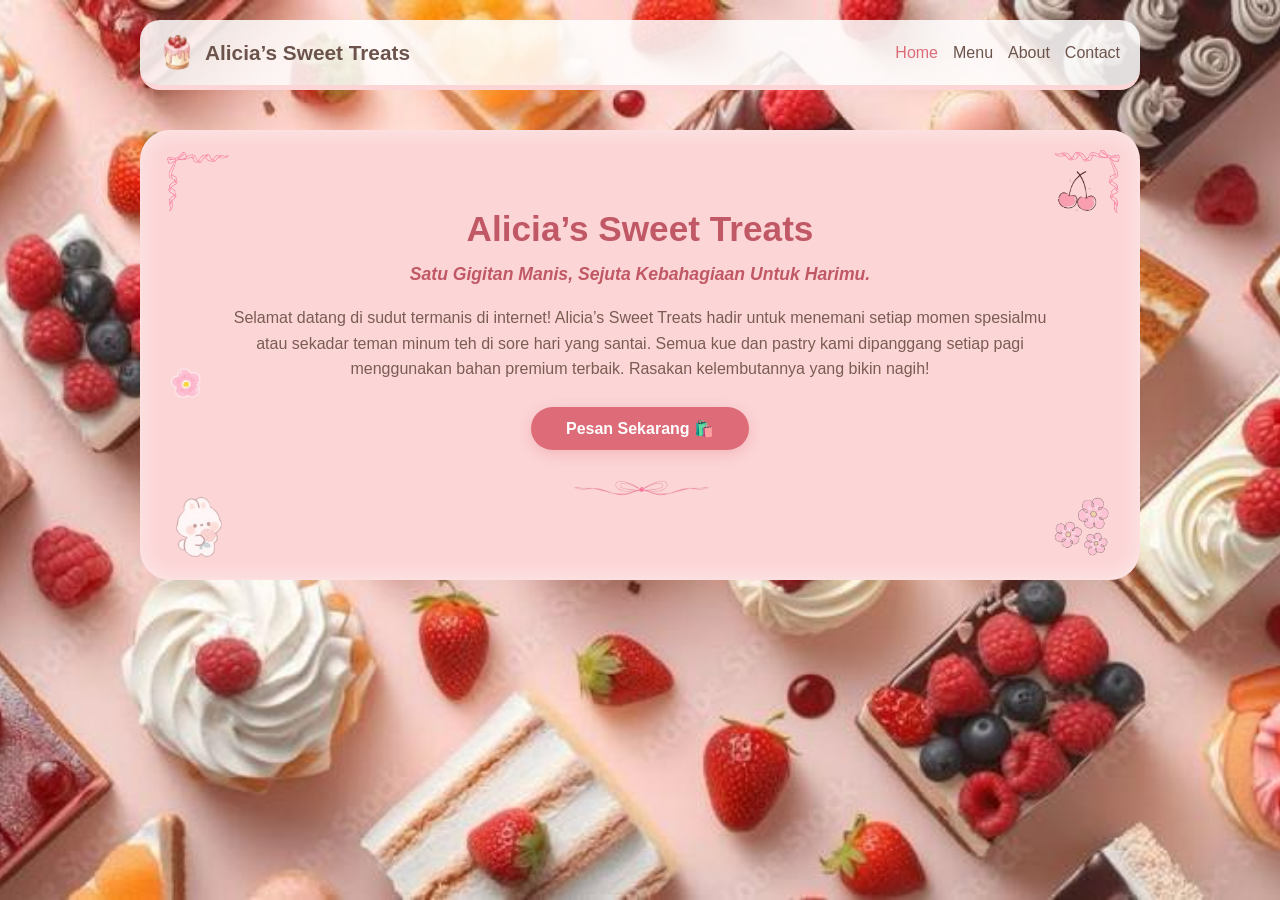
<file: index.html>
<!DOCTYPE html>
<html lang="en">
<head>
    <meta charset="UTF-8">
    <meta name="viewport" content="width=device-width, initial-scale=1.0">
    <title>Alicia's Sweet Treats</title>
    <link rel="stylesheet" href="home.css">
</head>
<body>

    <nav class="navbar">
        <div class="nav-logo">
            <img src="logo-kue.png" alt="Logo Kue" class="logo-img">
            <span class="logo-text">Alicia’s Sweet Treats</span>
        </div>
        <div class="nav-links">
            <a href="index.html" class="active">Home</a>
            <a href="daftarmenu.html">Menu</a>
            <a href="profil.html">About</a>
            <a href="contact.html">Contact</a>
        </div>
    </nav>

    <main class="main-container">
        
        <img src="pita_kiri.png" class="ornamen pita-kiri" alt="Pita Kiri">
        <img src="pita_kanan.png" class="ornamen pita-kanan" alt="Pita Kanan">
        <img src="ceri-pink.png" class="ornamen ceri" alt="Ceri">
        <img src="bunga.png" class="ornamen bunga-pink" alt="Bunga Pink">
        <img src="kelinci-comel.png" class="ornamen kelinci" alt="Kelinci">
        <img src="bunga_bawah.png" class="ornamen bunga-bawah" alt="Bunga Bawah">
        
        <div class="content-text">
            <h1 class="judul-besar">Alicia’s Sweet Treats</h1>
            <h3 class="sub-judul">Satu Gigitan Manis, Sejuta Kebahagiaan Untuk Harimu.</h3>
            
            <p class="paragraf">
                Selamat datang di sudut termanis di internet! Alicia’s Sweet Treats hadir untuk menemani 
                setiap momen spesialmu atau sekadar teman minum teh di sore hari yang santai. Semua 
                kue dan pastry kami dipanggang setiap pagi menggunakan bahan premium terbaik. 
                Rasakan kelembutannya yang bikin nagih!
            </p>
        </div>
        
        <div class="cta-container">
            <a href="daftarmenu.html" class="home">Pesan Sekarang 🛍️</a>
        </div>

        <div class="pembatas-bawah">
            <img src="pita_tengah.png" class="pita-tengah" alt="Pita Pembatas">
        </div>
        
    </main>

</body>
</html>
</file>
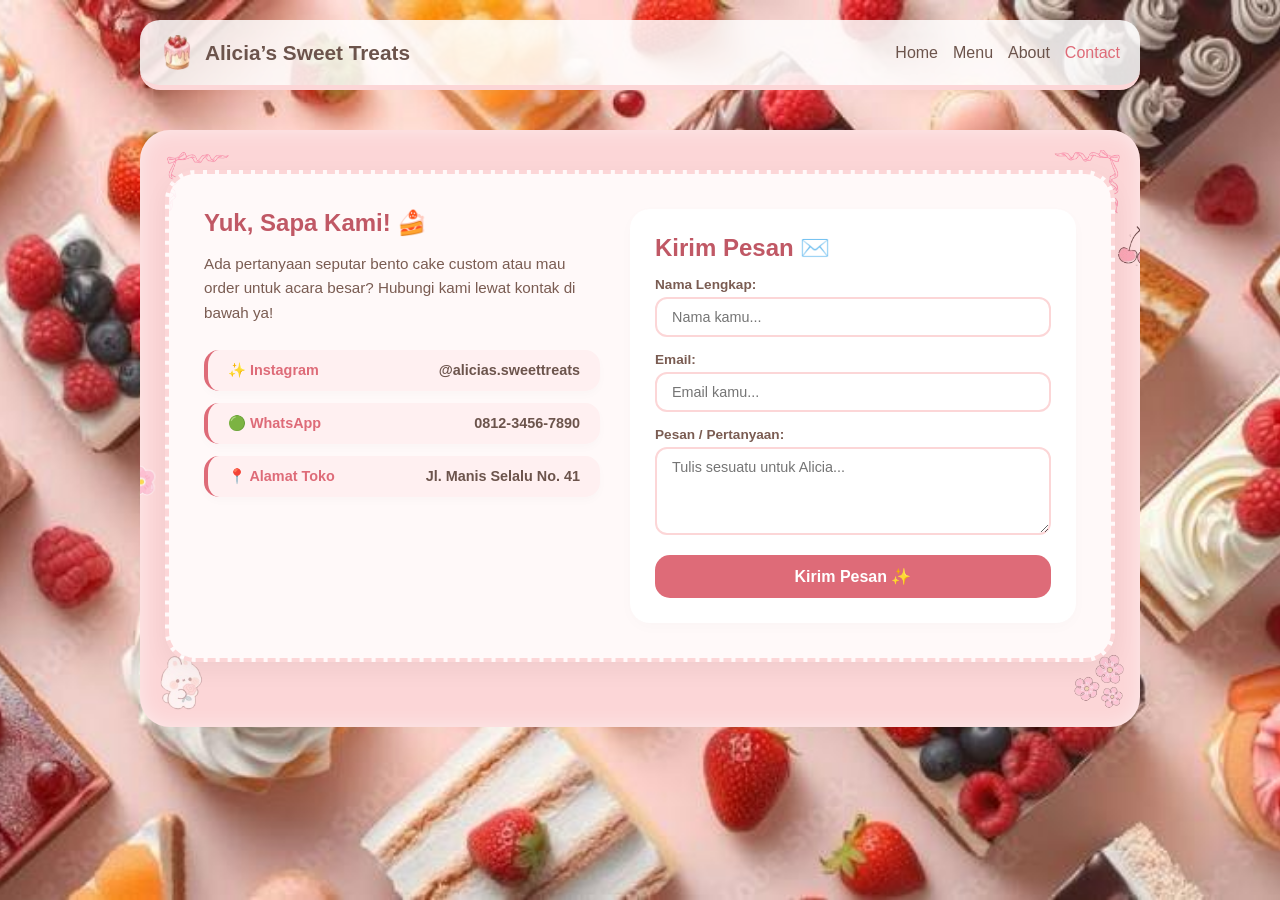
<file: contact.html>
<!DOCTYPE html>
<html lang="en">
<head>
    <meta charset="UTF-8">
    <meta name="viewport" content="width=device-width, initial-scale=1.0">
    <title>Alicia's Sweet Treats - Contact</title>
    <link rel="stylesheet" href="contact.css">
</head>
<body>

    <nav class="navbar">
        <div class="nav-logo">
            <img src="logo-kue.png" alt="Logo Kue" class="logo-img">
            <span class="logo-text">Alicia’s Sweet Treats</span>
        </div>
        <div class="nav-links">
            <a href="index.html">Home</a>
            <a href="daftarmenu.html">Menu</a>
            <a href="profil.html">About</a>
            <a href="contact.html" class="active">Contact</a>
        </div>
    </nav>
    
    <main class="main-container">
        
        <img src="pita_kiri.png" class="ornamen pita-kiri" alt="Pita Kiri">
        <img src="pita_kanan.png" class="ornamen pita-kanan" alt="Pita Kanan">
        <img src="ceri-pink.png" class="ornamen ceri" alt="Ceri">
        <img src="bunga.png" class="ornamen bunga-pink" alt="Bunga Pink">
        <img src="kelinci-comel.png" class="ornamen kelinci" alt="Kelinci">
        <img src="bunga_bawah.png" class="ornamen bunga-bawah" alt="Bunga Bawah">

        <div class="contact-container">
            
            <div class="contact-info">
                <h2 class="contact-subtitle">Yuk, Sapa Kami! 🍰</h2>
                <p class="contact-desc">Ada pertanyaan seputar bento cake custom atau mau order untuk acara besar? Hubungi kami lewat kontak di bawah ya!</p>
                
                <div class="info-links">
                    <div class="info-item">
                        <span class="info-label">✨ Instagram</span>
                        <strong>@alicias.sweettreats</strong>
                    </div>
                    <div class="info-item">
                        <span class="info-label">🟢 WhatsApp</span>
                        <strong>0812-3456-7890</strong>
                    </div>
                    <div class="info-item">
                        <span class="info-label">📍 Alamat Toko</span>
                        <strong>Jl. Manis Selalu No. 41</strong>
                    </div>
                </div>
            </div>
            
            <div class="contact-form-box">
                <h2 class="contact-subtitle">Kirim Pesan ✉️</h2>
                <form action="#" class="message-form">
                    <div class="form-group-contact">
                        <label for="c-nama">Nama Lengkap:</label>
                        <input type="text" id="c-nama" placeholder="Nama kamu..." class="contact-input" required>
                    </div>
                        
                    <div class="form-group-contact">
                        <label for="c-email">Email:</label>
                        <input type="email" id="c-email" placeholder="Email kamu..." class="contact-input" required>
                    </div>

                    <div class="form-group-contact">
                        <label for="c-pesan">Pesan / Pertanyaan:</label>
                        <textarea id="c-pesan" rows="4" placeholder="Tulis sesuatu untuk Alicia..." class="contact-input" required></textarea>
                    </div>
                    <button type="submit" class="kirim-pesan">Kirim Pesan ✨</button>
                </form>
            </div>
            
        </div>     

        <div class="pembatas-bawah"></div>
    </main>
</body>
</html>
</file>
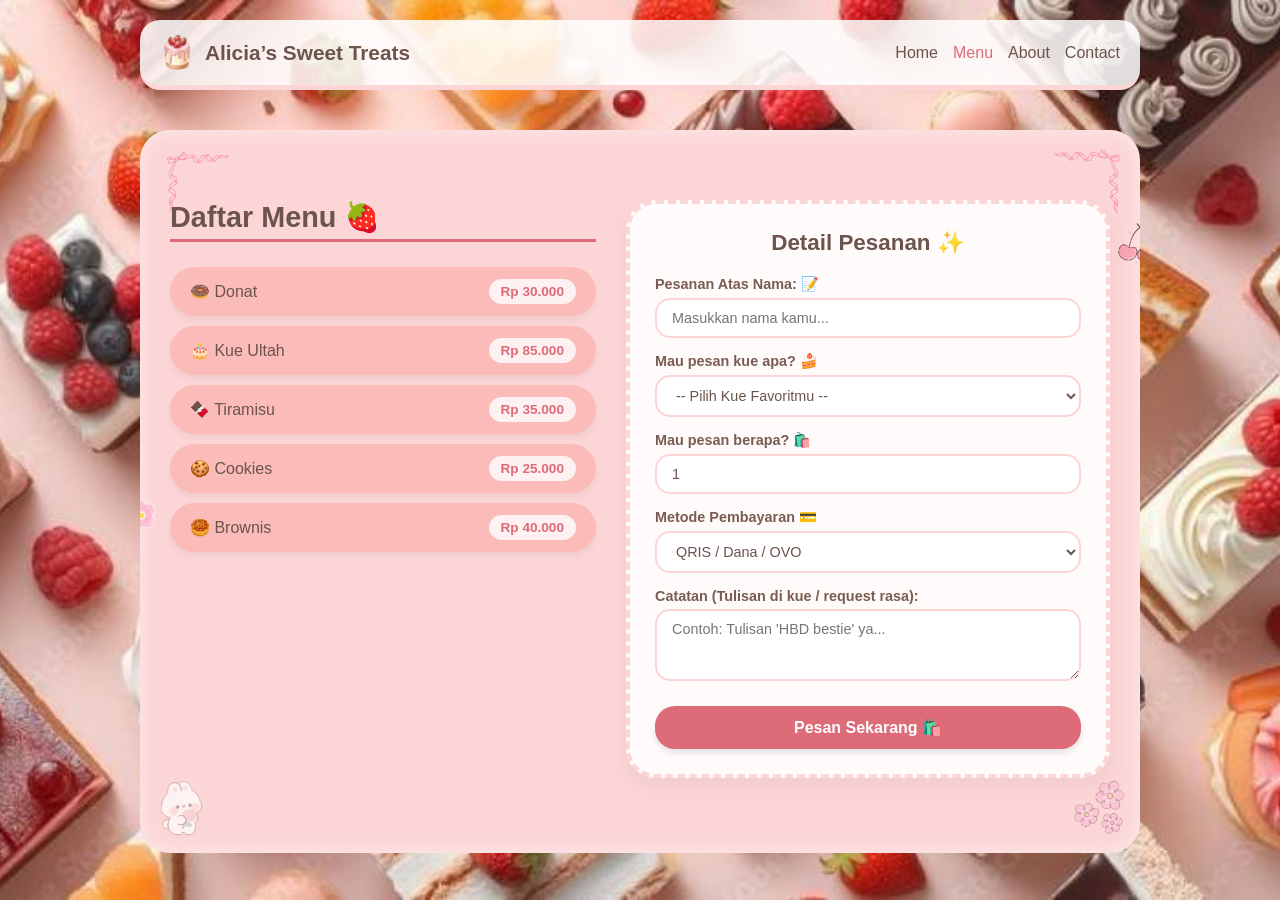
<file: daftarmenu.html>
<!DOCTYPE html>
<html lang="en">
<head>
    <meta charset="UTF-8">
    <meta name="viewport" content="width=device-width, initial-scale=1.0">
    <title>Alicia's Sweet Treats - Menu</title>
    <link rel="stylesheet" href="menu.css">
</head>
<body>

    <nav class="navbar">
        <div class="nav-logo">
            <img src="logo-kue.png" alt="Logo Kue" class="logo-img">
            <span class="logo-text">Alicia’s Sweet Treats</span>
        </div>
        <div class="nav-links">
            <a href="index.html">Home</a>
            <a href="daftarmenu.html" class="active">Menu</a>
            <a href="profil.html">About</a>
            <a href="contact.html">Contact</a>
        </div>
    </nav>

    <main class="main-container">
        
        <img src="pita_kiri.png" class="ornamen pita-kiri" alt="Pita Kiri">
        <img src="pita_kanan.png" class="ornamen pita-kanan" alt="Pita Kanan">
        <img src="ceri-pink.png" class="ornamen ceri" alt="Ceri">
        <img src="bunga.png" class="ornamen bunga-pink" alt="Bunga Pink">
        <img src="kelinci-comel.png" class="ornamen kelinci" alt="Kelinci">
        <img src="bunga_bawah.png" class="ornamen bunga-bawah" alt="Bunga Bawah">
        
        <div class="menu-wrapper">
            
            <div class="menu-list">
                <h1 class="daftar-menu-title">Daftar Menu 🍓</h1>
                <a href="#detail-order" class="pilihan">
                    <span>🍩 Donat</span> 
                    <span class="menu-harga">Rp 30.000</span>
                </a>
                <a href="#detail-order" class="pilihan">
                    <span>🎂 Kue Ultah</span> 
                    <span class="menu-harga">Rp 85.000</span>
                </a>
                <a href="#detail-order" class="pilihan">
                    <span>🍫 Tiramisu</span> 
                    <span class="menu-harga">Rp 35.000</span>
                </a>
                <a href="#detail-order" class="pilihan">
                    <span>🍪 Cookies</span> 
                    <span class="menu-harga">Rp 25.000</span>
                </a>
                <a href="#detail-order" class="pilihan">
                    <span>🥮 Brownis</span> 
                    <span class="menu-harga">Rp 40.000</span>
                </a>
            </div>
            
            <div class="menu-preview" id="detail-order">
                <h2 class="form-title">Detail Pesanan ✨</h2>

                <form action="#" class="order-form">
                    <div class="form-group">
                        <label for="nama">Pesanan Atas Nama: 📝</label>
                        <input type="text" id="nama" placeholder="Masukkan nama kamu..." class="input-style" autocomplete="off" required>
                    </div>
                    <div class="form-group">
                        <label for="pilih-kue">Mau pesan kue apa? 🍰</label>
                        <select id="pilih-kue" class="input-style" required>
                            <option value="" disabled selected>-- Pilih Kue Favoritmu --</option>
                            <option value="donat">🍩 Donat (Rp 30.000)</option>
                            <option value="kue-ultah">🎂 Kue Ultah (Rp 85.000)</option>
                            <option value="tiramisu">🍫 Tiramisu (Rp 35.000)</option>
                            <option value="cookies">🍪 Cookies (Rp 25.000)</option>
                            <option value="brownis">🥮 Brownis (Rp 40.000)</option>
                        </select>
                    </div>
                    <div class="form-group">
                        <label for="jumlah">Mau pesan berapa? 🛍️</label>
                        <input type="number" id="jumlah" min="1" value="1" class="input-style">
                    </div>
                    <div class="form-group">
                        <label for="pembayaran">Metode Pembayaran 💳</label>
                        <select id="pembayaran" class="input-style">
                            <option value="qris">QRIS / Dana / OVO</option>
                            <option value="transfer">Transfer Bank (BCA/Mandiri)</option>
                            <option value="cod">COD (Bayar di Tempat)</option>
                        </select>
                    </div>
                    <div class="form-group">
                        <label for="catatan">Catatan (Tulisan di kue / request rasa):</label>
                        <textarea id="catatan" rows="3" class="input-style" placeholder="Contoh: Tulisan 'HBD bestie' ya..."></textarea>
                    </div>
                    <button type="submit" class="pesan-sekarang">Pesan Sekarang 🛍️</button>
                </form>
            </div>
            
        </div> <div class="pembatas-bawah"></div>
    </main>
</body>
</html>
</file>
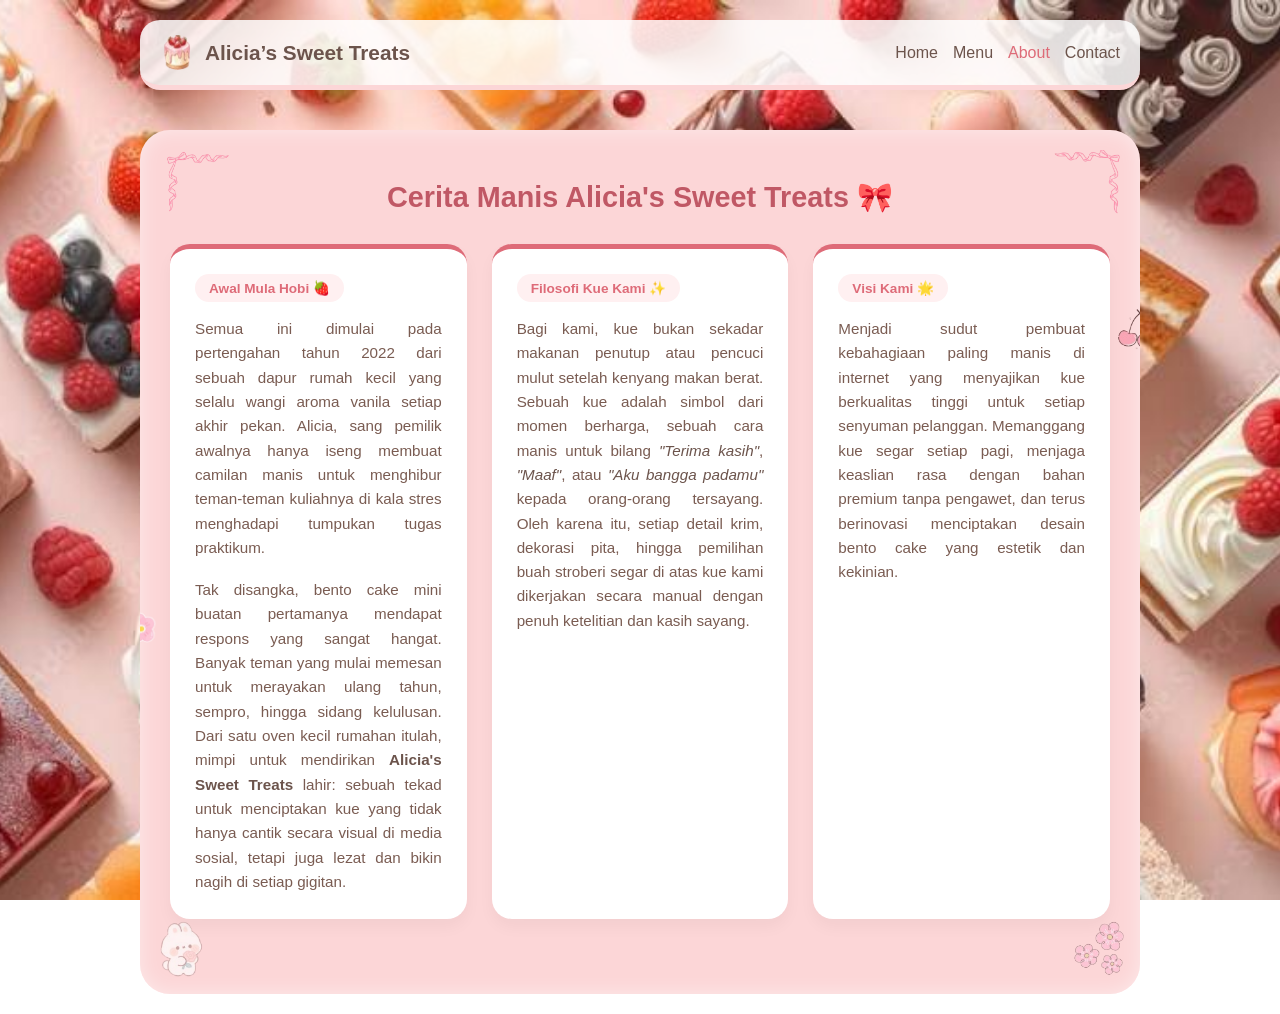
<file: profil.html>
<!DOCTYPE html>
<html lang="en">
<head>
    <meta charset="UTF-8">
    <meta name="viewport" content="width=device-width, initial-scale=1.0">
    <title>Alicia's Sweet Treats - About</title>
    <link rel="stylesheet" href="profil.css">
</head>
<body>

    <nav class="navbar">
        <div class="nav-logo">
            <img src="logo-kue.png" alt="Logo Kue" class="logo-img">
            <span class="logo-text">Alicia’s Sweet Treats</span>
        </div>
        <div class="nav-links">
            <a href="index.html">Home</a>
            <a href="daftarmenu.html">Menu</a>
            <a href="profil.html" class="active">About</a>
            <a href="contact.html">Contact</a>
        </div>
    </nav>

    <main class="main-container">
        
        <img src="pita_kiri.png" class="ornamen pita-kiri" alt="Pita Kiri">
        <img src="pita_kanan.png" class="ornamen pita-kanan" alt="Pita Kanan">
        <img src="ceri-pink.png" class="ornamen ceri" alt="Ceri">
        <img src="bunga.png" class="ornamen bunga-pink" alt="Bunga Pink">
        <img src="kelinci-comel.png" class="ornamen kelinci" alt="Kelinci">
        <img src="bunga_bawah.png" class="ornamen bunga-bawah" alt="Bunga Bawah">
       
        <div class="about-container">
            <section id="trending" class="container">
                <h1 class="section-title">Cerita Manis Alicia's Sweet Treats 🎀</h1>
                
                <div class="grid">
                    <div class="card">
                        <div class="card-badge">Awal Mula Hobi 🍓</div>
                        <div class="card-body">
                            <p>
                                Semua ini dimulai pada pertengahan tahun 2022 dari sebuah dapur rumah kecil yang selalu wangi aroma vanila setiap akhir pekan. Alicia, sang pemilik awalnya hanya iseng membuat camilan manis untuk menghibur teman-teman kuliahnya di kala stres menghadapi tumpukan tugas praktikum. 
                            </p>
                            <br>
                            <p>
                                Tak disangka, bento cake mini buatan pertamanya mendapat respons yang sangat hangat. Banyak teman yang mulai memesan untuk merayakan ulang tahun, sempro, hingga sidang kelulusan. Dari satu oven kecil rumahan itulah, mimpi untuk mendirikan <strong>Alicia's Sweet Treats</strong> lahir: sebuah tekad untuk menciptakan kue yang tidak hanya cantik secara visual di media sosial, tetapi juga lezat dan bikin nagih di setiap gigitan.
                            </p>
                        </div>
                    </div>

                    <div class="card">
                        <div class="card-badge">Filosofi Kue Kami ✨</div>
                        <div class="card-body">
                            <p class="about-text">
                                Bagi kami, kue bukan sekadar makanan penutup atau pencuci mulut setelah kenyang makan berat. Sebuah kue adalah simbol dari momen berharga, sebuah cara manis untuk bilang <em>"Terima kasih"</em>, <em>"Maaf"</em>, atau <em>"Aku bangga padamu"</em> kepada orang-orang tersayang. Oleh karena itu, setiap detail krim, dekorasi pita, hingga pemilihan buah stroberi segar di atas kue kami dikerjakan secara manual dengan penuh ketelitian dan kasih sayang.
                            </p>
                        </div>
                    </div>

                    <div class="card">
                        <div class="card-badge">Visi Kami 🌟</div>
                        <div class="card-body">
                            <p>
                                Menjadi sudut pembuat kebahagiaan paling manis di internet yang menyajikan kue berkualitas tinggi untuk setiap senyuman pelanggan. Memanggang kue segar setiap pagi, menjaga keaslian rasa dengan bahan premium tanpa pengawet, dan terus berinovasi menciptakan desain bento cake yang estetik dan kekinian.
                            </p>
                        </div>
                    </div>
                </div>
            </section>
        </div> <div class="pembatas-bawah"></div>
    </main>

</body>
</html>
</file>
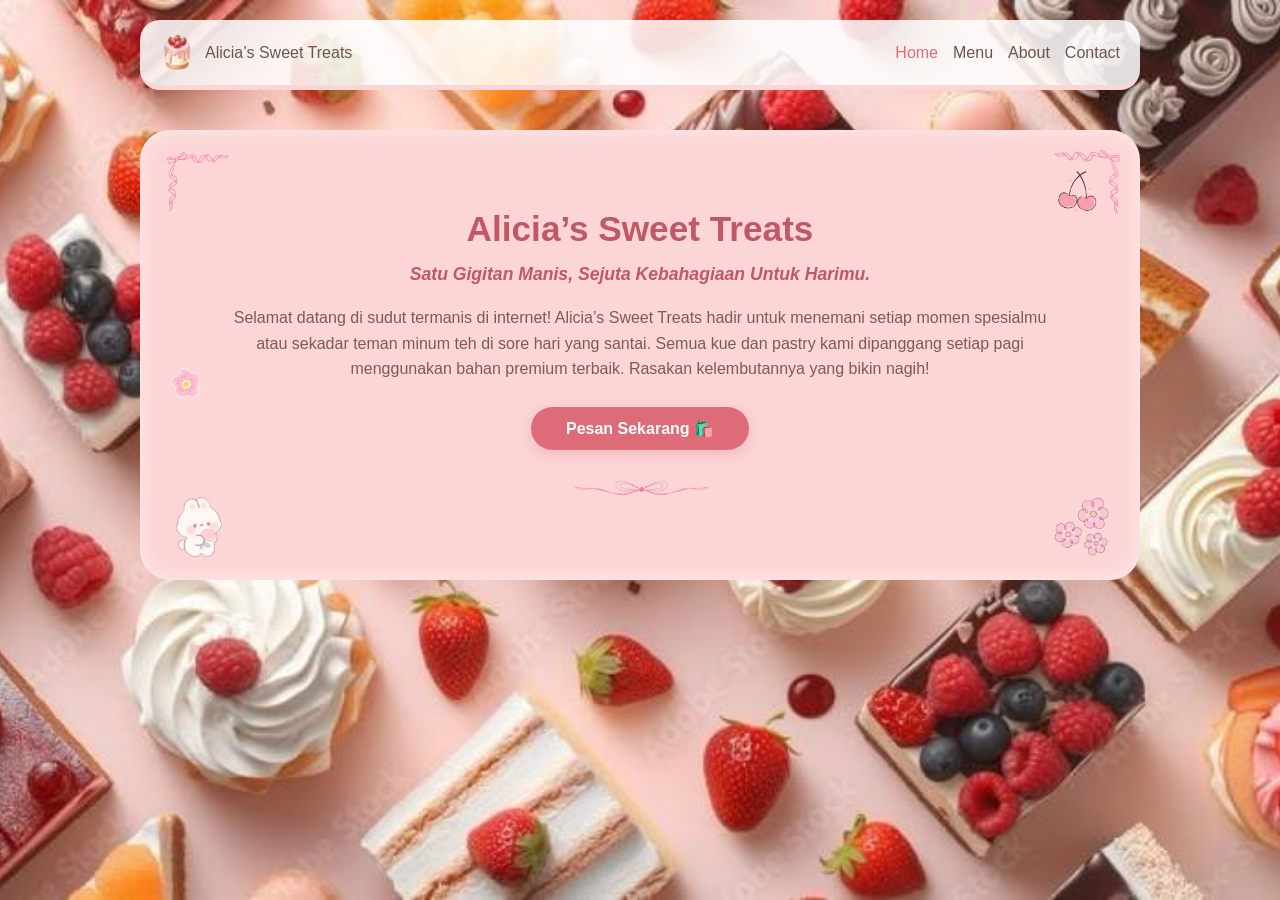
<file: rumah_manis.html>
<!DOCTYPE html>
<html lang="en">
<head>
    <meta charset="UTF-8">
    <meta name="viewport" content="width=device-width, initial-scale=1.0">
    <title>Alicia's Sweet Treats</title>
    <link rel="stylesheet" href="home.css">
</head>
<body>

    <nav class="navbar">
        <div class="nav-logo">
            <img src="logo-kue.png" alt="Logo Kue" class="logo-img">
            <class="logo-text">Alicia’s Sweet Treats</span>
        </div>
        <div class="nav-links">
            <a href="rumah_manis.html" class="active">Home</a>
            <a href="daftarmenu.html">Menu</a>
            <a href="profil.html">About</a>
            <a href="contact.html">Contact</a>
        </div>
    </nav>

    <main class="main-container">
        
        <img src="pita_kiri.png" class="ornamen pita-kiri" alt="Pita Kiri">
        <img src="pita_kanan.png" class="ornamen pita-kanan" alt="Pita Kanan">
        <img src="ceri-pink.png" class="ornamen ceri" alt="Ceri">
        <img src="bunga.png" class="ornamen bunga-pink" alt="Bunga Pink">
        <img src="kelinci-comel.png" class="ornamen kelinci" alt="Kelinci">
        <img src="bunga_bawah.png" class="ornamen bunga-bawah" alt="Bunga Bawah">
        
        <div class="content-text">
            <h1 class="judul-besar">Alicia’s Sweet Treats</h1>
            <h3 class="sub-judul">Satu Gigitan Manis, Sejuta Kebahagiaan Untuk Harimu.</h3>
            
            <p class="paragraf">
                Selamat datang di sudut termanis di internet! Alicia’s Sweet Treats hadir untuk menemani 
                setiap momen spesialmu atau sekadar teman minum teh di sore hari yang santai. Semua 
                kue dan pastry kami dipanggang setiap pagi menggunakan bahan premium terbaik. 
                Rasakan kelembutannya yang bikin nagih!
            </p>
        </div>
        <div style="text-align: center; margin-top: 25px;">
            <a href="daftarmenu.html" class="home">Pesan Sekarang 🛍️</a>
        </div>
        <div class="pembatas-bawah">
            <img src="pita_tengah.png" class="pita-tengah" alt="Pita Pembatas">
        </div>
        
    </main>

</body>
</html>
</file>
<file: home.css>
* {
    margin: 0;
    padding: 0;
    box-sizing: border-box;
    font-family: 'Arial Rounded MT Bold', 'Comic Sans MS', sans-serif;
    color: #6C544C;
}

body {
    background-color: #FBBBB9; 
    padding: 20px 10px; 
    display: flex;
    flex-direction: column;
    align-items: center;
    background: url(background.jpeg) no-repeat center center fixed;
    background-size: cover;
}

/* NAVBAR */
.navbar {
    width: 90%;
    max-width: 1000px;
    background-color: rgba(255, 255, 255, 0.85); 
    padding: 15px 20px;
    border-radius: 20px;
    display: flex;
    justify-content: space-between;
    align-items: center;
    border-bottom: 5px solid #FCD6D7; 
    margin-bottom: 40px;
    flex-wrap: wrap; 
    gap: 15px;
}

.nav-logo {
    display: flex;
    align-items: center;
    gap: 10px;
}

.logo-img {
    width: 35px;
    height: 35px;
}

.logo-text {
    font-size: 1.3rem;
    font-weight: bold;
    color: #6C544C; 
}

.nav-links {
    display: flex;
    gap: 15px;
}

.nav-links a {
    text-decoration: none;
    color: #6C544C;
    font-size: 1rem;
    transition: color 0.3s;
}

.nav-links a:hover, .nav-links a.active {
    color: #DE6B78;
}

.main-container {
    width: 90%;
    max-width: 1000px;
    background-color: #FCD6D7;
    border-radius: 30px;
    padding: 60px 20px; 
    position: relative; 
    min-height: 450px;
    display: flex;
    flex-direction: column;
    justify-content: center;
    align-items: center;
    box-shadow: inset 0 0 20px rgba(255, 255, 255, 0.5);
    overflow: hidden; 
}

.content-text {
    width: 85%; 
    text-align: center;
    z-index: 2; 
}

.judul-besar {
    color: #C05865;
    font-size: 2.2rem;
    margin-bottom: 15px;
}

.sub-judul {
    color: #C05865; 
    font-size: 1.1rem;
    margin-bottom: 20px;
    font-style: italic;
}

.paragraf {
    color: #7A5C52; 
    font-size: 1rem;
    line-height: 1.6;
}

.cta-container {
    text-align: center;
    margin-top: 25px;
    z-index: 2;
}

.home {
    display: inline-block;
    text-decoration: none !important; 
    background-color: #DE6B78;        
    color: white !important;          
    padding: 12px 35px;               
    border-radius: 25px;              
    font-size: 1rem;
    font-weight: bold;
    box-shadow: 0 4px 15px rgba(222, 107, 120, 0.3); 
    transition: all 0.3s ease;        
}

.home:hover {
    background-color: #C05865;      
    transform: translateY(-3px);      
    box-shadow: 0 6px 20px rgba(222, 107, 120, 0.5); 
}

.pembatas-bawah {
    margin-top: 30px;
    z-index: 2;
}

.pita-tengah {
    width: 150px;
    max-width: 100%;
}

.ornamen {
    position: absolute;
    height: auto;
    opacity: 0.8; 
}

.pita-kiri { top: 20px; left: 20px; width: 70px; }
.pita-kanan { top: 20px; right: 20px; width: 70px; }
.ceri { top: 35px; right: 40px; width: 45px; }
.bunga-pink { bottom: 40%; left: 30px; width: 35px; }
.kelinci { bottom: 20px; left: 30px; width: 55px; }
.bunga-bawah { bottom: 20px; right: 30px; width: 60px; }

@media (max-width: 600px) {
    .navbar {
        flex-direction: column; 
        text-align: center;
        padding: 15px;
    }
    
    .nav-links {
        justify-content: center;
        width: 100%;
    }

    .nav-links a {
        font-size: 0.95rem;
    }

    .main-container {
        padding: 40px 15px;
    }

    .content-text {
        width: 95%; 
    }

    .judul-besar {
        font-size: 1.6rem; 
    }

    .sub-judul {
        font-size: 0.95rem;
    }

    .paragraf {
        font-size: 0.9rem;
    }
    .ceri, .bunga-pink {
        display: none; 
    }
    
    .pita-kiri, .pita-kanan {
        width: 45px;
    }

    .kelinci, .bunga-bawah {
        width: 40px; 
        opacity: 0.5; 
    }
}
</file>
<file: contact.css>
* {
    margin: 0;
    padding: 0;
    box-sizing: border-box;
    font-family: 'Arial Rounded MT Bold', 'Comic Sans MS', sans-serif;
    color: #6C544C;
}

body {
    background-color: #FBBBB9; 
    padding: 20px 10px;
    display: flex;
    flex-direction: column;
    align-items: center;
    background: url(background.jpeg) no-repeat center center fixed;
    background-size: cover;
}

.navbar {
    width: 90%;
    max-width: 1000px;
    background-color: rgba(255, 255, 255, 0.85); 
    padding: 15px 20px;
    border-radius: 20px;
    display: flex;
    justify-content: space-between;
    align-items: center;
    border-bottom: 5px solid #FCD6D7; 
    margin-bottom: 40px;
    flex-wrap: wrap;
    gap: 15px;
}

.nav-logo {
    display: flex;
    align-items: center;
    gap: 10px;
}

.logo-img {
    width: 35px;
    height: 35px;
}

.logo-text {
    font-size: 1.3rem;
    font-weight: bold;
    color: #6C544C; 
}

.nav-links {
    display: flex;
    gap: 15px;
}

.nav-links a {
    text-decoration: none;
    color: #6C544C;
    font-size: 1rem;
    transition: color 0.3s;
}

.nav-links a:hover, .nav-links a.active {
    color: #DE6B78;
}

.main-container {
    width: 90%;
    max-width: 1000px;
    background-color: #FCD6D7;
    border-radius: 30px;
    padding: 40px 20px;
    position: relative; 
    min-height: 450px;
    display: flex;
    flex-direction: column;
    justify-content: flex-start;
    align-items: center;
    box-shadow: inset 0 0 20px rgba(255, 255, 255, 0.5);
    overflow: hidden;
}

.contact-container {
    background-color: rgba(255, 255, 255, 0.85);
    border-radius: 30px;
    padding: 35px;
    width: 100%;
    max-width: 950px;
    display: flex;
    gap: 30px;
    border: 4px dashed #FCD6D7;
    box-shadow: 0 8px 25px rgba(0, 0, 0, 0.05);
    z-index: 2;
}

.contact-info {
    flex: 1;
    display: flex;
    flex-direction: column;
    justify-content: flex-start;
}

.contact-subtitle {
    color: #C05865;
    font-size: 1.5rem;
    margin-bottom: 15px;
}

.contact-desc {
    color: #7A5C52;
    font-size: 0.95rem;
    line-height: 1.6;
    margin-bottom: 25px;
}

.info-links {
    display: flex;
    flex-direction: column;
    gap: 12px; 
    width: 100%;
}

.info-item {
    background-color: #FFF0F1; 
    padding: 12px 20px;
    border-radius: 15px; 
    font-size: 0.9rem;
    display: flex;
    justify-content: space-between; 
    align-items: center;       
    gap: 10px;
    box-shadow: 0 4px 10px rgba(0, 0, 0, 0.02); 
    border-left: 4px solid #DE6B78;
}

.info-label {
    font-weight: bold;
    color: #DE6B78;
}

.info-item strong {
    font-size: 0.9rem;
    color: #6C544C;
    text-align: right;
}

/* BAGIAN KANAN: BOX FORM */
.contact-form-box {
    flex: 1;
    background-color: #FFF;
    padding: 25px;
    border-radius: 20px;
    box-shadow: 0 4px 15px rgba(0,0,0,0.02);
}

.message-form {
    display: flex;
    flex-direction: column;
    gap: 15px;
}

.form-group-contact {
    display: flex;
    flex-direction: column;
    gap: 5px;
}

.form-group-contact label {
    color: #7A5C52;
    font-weight: bold;
    font-size: 0.85rem;
}

.contact-input {
    width: 100%;
    padding: 10px 15px;
    border: 2px solid #FCD6D7;
    border-radius: 12px;
    color: #6C544C;
    font-size: 0.9rem;
    outline: none;
}

.contact-input:focus {
    border-color: #DE6B78;
}

.kirim-pesan {
    background-color: #DE6B78;
    color: white;
    border: none;
    padding: 12px;
    border-radius: 15px;
    font-size: 1rem;
    font-weight: bold;
    cursor: pointer;
    margin-top: 5px;
    transition: all 0.2s ease;
}

.kirim-pesan:hover {
    background-color: #C05865;
    transform: translateY(-2px);
}

.pembatas-bawah {
    margin-top: 25px;
    z-index: 2;
}

.ornamen {
    position: absolute;
    height: auto;
    opacity: 0.7;
    pointer-events: none;
}

.pita-kiri { top: 20px; left: 20px; width: 70px; }
.pita-kanan { top: 20px; right: 20px; width: 70px; }
.ceri { top: 15%; right: -20px; width: 45px; }
.bunga-pink { top: 55%; left: -15px; width: 35px; }
.kelinci { bottom: 15px; left: 15px; width: 50px; }
.bunga-bawah { bottom: 15px; right: 15px; width: 55px; }


@media (max-width: 768px) {
    .navbar {
        flex-direction: column;
        text-align: center;
    }
    
    .nav-links {
        justify-content: center;
        width: 100%;
    }
    .contact-container {
        flex-direction: column;
        padding: 20px;
        gap: 25px;
    }

    .info-item {
        flex-direction: row;
        justify-content: space-between;
        padding: 10px 15px;
    }

    .info-item strong {
        font-size: 0.85rem;
    }

    .ceri, .bunga-pink {
        display: none;
    }

    .pita-kiri, .pita-kanan {
        width: 45px;
    }

    .kelinci, .bunga-bawah {
        width: 35px;
        opacity: 0.4;
    }
}
</file>
<file: menu.css>
* { 
    margin: 0;
    padding: 0;
    box-sizing: border-box;
    font-family: 'Arial Rounded MT Bold', 'Comic Sans MS', sans-serif;
    color: #6C544C;
}

body {
    background-color: #FBBBB9; 
    padding: 20px 10px;
    display: flex;
    flex-direction: column;
    align-items: center;
    background: url(background.jpeg) no-repeat center center fixed;
    background-size: cover;
}

.navbar {
    width: 90%;
    max-width: 1000px;
    background-color: rgba(255, 255, 255, 0.85); 
    padding: 15px 20px;
    border-radius: 20px;
    display: flex;
    justify-content: space-between;
    align-items: center;
    border-bottom: 5px solid #FCD6D7; 
    margin-bottom: 40px;
    flex-wrap: wrap;
    gap: 15px;
}

.nav-logo {
    display: flex;
    align-items: center;
    gap: 10px;
}

.logo-img {
    width: 35px;
    height: 35px;
}

.logo-text {
    font-size: 1.3rem;
    font-weight: bold;
    color: #6C544C; 
}

.nav-links {
    display: flex;
    gap: 15px;
}

.nav-links a {
    text-decoration: none;
    color: #6C544C;
    font-size: 1rem;
    transition: color 0.3s;
}

.nav-links a:hover, .nav-links a.active {
    color: #DE6B78;
}

.main-container {
    width: 90%;
    max-width: 1000px;
    background-color: #FCD6D7;
    border-radius: 30px;
    padding: 50px 30px;
    position: relative; 
    min-height: 450px;
    display: flex;
    flex-direction: column;
    justify-content: flex-start;
    align-items: center;
    box-shadow: inset 0 0 20px rgba(255, 255, 255, 0.5);
    overflow: hidden;
}

.menu-wrapper {
    width: 100%;
    display: flex;
    gap: 30px;
    align-items: flex-start;
    z-index: 2;
    margin-top: 20px;
}

.menu-list {
    flex: 1;
    display: flex;
    flex-direction: column;
    gap: 10px;
}

.daftar-menu-title {
    color: #6C544C;
    font-size: 1.8rem;
    margin-bottom: 15px;
    border-bottom: 3px solid #DE6B78;
    padding-bottom: 5px;
}

.pilihan {
    display: flex;
    justify-content: space-between; 
    align-items: center;
    background-color: #FBBBB9;      
    padding: 12px 20px;
    border-radius: 25px;
    box-shadow: 0 4px 6px rgba(0,0,0,0.05);
    transition: all 0.2s ease;
    text-decoration: none !important; 
    color: #6C544C !important;        
}

.pilihan:hover {
    background-color: #DE6B78;
    color: white !important;          
    transform: translateX(8px);
}

.menu-harga {
    background-color: rgba(255, 255, 255, 0.8); 
    padding: 5px 12px;
    border-radius: 15px;
    font-size: 0.85rem;
    color: #DE6B78;
    font-weight: bold;
    transition: all 0.2s ease;
}

.pilihan:hover .menu-harga {
    color: #DE6B78;
    background-color: white;
}

.menu-preview {
    flex: 1; 
    background-color: rgba(255, 255, 255, 0.9); 
    border-radius: 30px;
    padding: 25px;
    border: 4px dashed #FCD6D7; 
    box-shadow: 0 8px 20px rgba(0, 0, 0, 0.05);
}

.form-title {
    color: #6C544C;
    font-size: 1.4rem;
    margin-bottom: 20px;
    text-align: center;
}

.order-form {
    display: flex;
    flex-direction: column;
    gap: 15px;
}

.form-group {
    display: flex;
    flex-direction: column;
    gap: 5px;
}

.form-group label {
    color: #7A5C52;
    font-weight: bold;
    font-size: 0.9rem;
}

.input-style {
    width: 100%;
    padding: 10px 15px;
    border: 2px solid #FCD6D7;
    border-radius: 15px;
    background-color: #FFF;
    color: #6C544C;
    font-size: 0.9rem;
    outline: none;
}

.input-style:focus {
    border-color: #DE6B78; 
}

.pesan-sekarang {
    background-color: #DE6B78;
    color: white;
    border: none;
    padding: 12px;
    border-radius: 20px;
    font-size: 1rem;
    font-weight: bold;
    cursor: pointer;
    margin-top: 10px;
    box-shadow: 0 4px 6px rgba(0,0,0,0.1);
    transition: all 0.2s ease;
}

.pesan-sekarang:hover {
    background-color: #C05865;
    transform: scale(1.02); 
}

.pembatas-bawah {
    margin-top: 25px;
    z-index: 2;
}

.ornamen {
    position: absolute;
    height: auto;
    opacity: 0.7;
    pointer-events: none; 
}

.pita-kiri { top: 20px; left: 20px; width: 70px; }
.pita-kanan { top: 20px; right: 20px; width: 70px; }
.ceri { top: 12%; right: -20px; width: 45px; }
.bunga-pink { top: 50%; left: -15px; width: 35px; }
.kelinci { bottom: 15px; left: 15px; width: 50px; }
.bunga-bawah { bottom: 15px; right: 15px; width: 55px; }

@media (max-width: 768px) {
    .navbar {
        flex-direction: column;
        text-align: center;
    }
    
    .nav-links {
        justify-content: center;
        width: 100%;
    }

    .main-container {
        padding: 35px 15px;
    }

    .menu-wrapper {
        flex-direction: column;
        gap: 40px;
    }

    .menu-list, .menu-preview {
        width: 100%; 
        flex: none;
    }

    .daftar-menu-title {
        font-size: 1.5rem;
    }

    .ceri, .bunga-pink {
        display: none;
    }

    .pita-kiri, .pita-kanan {
        width: 45px;
    }

    .kelinci, .bunga-bawah {
        width: 35px;
        opacity: 0.4;
    }
}
</file>
<file: profil.css>
* {
    margin: 0;
    padding: 0;
    box-sizing: border-box;
    font-family: 'Arial Rounded MT Bold', 'Comic Sans MS', sans-serif;
    color: #6C544C;
}

body {
    background-color: #FBBBB9; 
    padding: 20px 10px;
    display: flex;
    flex-direction: column;
    align-items: center;
    background: url(background.jpeg) no-repeat center center fixed;
    background-size: cover;
}

/* NAVBAR */
.navbar {
    width: 90%;
    max-width: 1000px;
    background-color: rgba(255, 255, 255, 0.85); 
    padding: 15px 20px;
    border-radius: 20px;
    display: flex;
    justify-content: space-between;
    align-items: center;
    border-bottom: 5px solid #FCD6D7; 
    margin-bottom: 40px;
    flex-wrap: wrap;
    gap: 15px;
}

.nav-logo {
    display: flex;
    align-items: center;
    gap: 10px;
}

.logo-img {
    width: 35px;
    height: 35px;
}

.logo-text {
    font-size: 1.3rem;
    font-weight: bold;
    color: #6C544C; 
}

.nav-links {
    display: flex;
    gap: 15px;
}

.nav-links a {
    text-decoration: none;
    color: #6C544C;
    font-size: 1rem;
    transition: color 0.3s;
}

.nav-links a:hover, .nav-links a.active {
    color: #DE6B78;
}

.main-container {
    width: 90%;
    max-width: 1000px;
    background-color: #FCD6D7;
    border-radius: 30px;
    padding: 50px 30px;
    position: relative; 
    min-height: 450px;
    display: flex;
    flex-direction: column;
    justify-content: flex-start;
    align-items: center;
    box-shadow: inset 0 0 20px rgba(255, 255, 255, 0.5);
    overflow: hidden;
}

.about-container {
    width: 100%;
    z-index: 2;
}

.section-title {
    font-size: 1.8rem;
    margin-bottom: 30px;
    text-align: center;
    color: #C05865;
}

.grid {
    display: grid;
    grid-template-columns: repeat(auto-fit, minmax(280px, 1fr));
    gap: 25px;
    width: 100%;
}

.card {
    background: white;
    border-radius: 20px;
    overflow: hidden;
    box-shadow: 0 8px 16px rgba(0,0,0,0.04);
    transition: transform 0.3s ease, box-shadow 0.3s ease;
    border-top: 5px solid #DE6B78; 
    padding: 25px;
    display: flex;
    flex-direction: column;
}

.card:hover {
    transform: translateY(-5px);
    box-shadow: 0 12px 22px rgba(222, 107, 120, 0.15);
}

.card-badge {
    background-color: #FFF0F1;
    color: #DE6B78;
    display: inline-block;
    align-self: flex-start;
    padding: 6px 14px;
    border-radius: 20px;
    font-size: 0.85rem;
    font-weight: bold;
    margin-bottom: 15px;
}

.card-body p {
    color: #7A5C52;
    font-size: 0.95rem;
    line-height: 1.6;
    text-align: justify;
}

.pembatas-bawah {
    margin-top: 25px;
    z-index: 2;
}

.ornamen {
    position: absolute;
    height: auto;
    opacity: 0.7;
    pointer-events: none;
}

.pita-kiri { top: 20px; left: 20px; width: 70px; }
.pita-kanan { top: 20px; right: 20px; width: 70px; }
.ceri { top: 20%; right: -20px; width: 45px; }
.bunga-pink { top: 55%; left: -15px; width: 35px; }
.kelinci { bottom: 15px; left: 15px; width: 50px; }
.bunga-bawah { bottom: 15px; right: 15px; width: 55px; }

@media (max-width: 768px) {
.navbar {
    flex-direction: column;
    text-align: center;
}
    
.nav-links {
    justify-content: center;
    width: 100%;
}

.main-container {
    padding: 35px 15px;
}

.section-title {
    font-size: 1.4rem;
    margin-bottom: 20px;
}

.grid {
    grid-template-columns: 1fr; 
    gap: 20px;
}

.card {
    padding: 20px;
}

.ceri, .bunga-pink {
    display: none;
}

.pita-kiri, .pita-kanan {
    width: 45px;
}

.kelinci, .bunga-bawah {
    width: 35px;
    opacity: 0.4;
}
}
</file>
